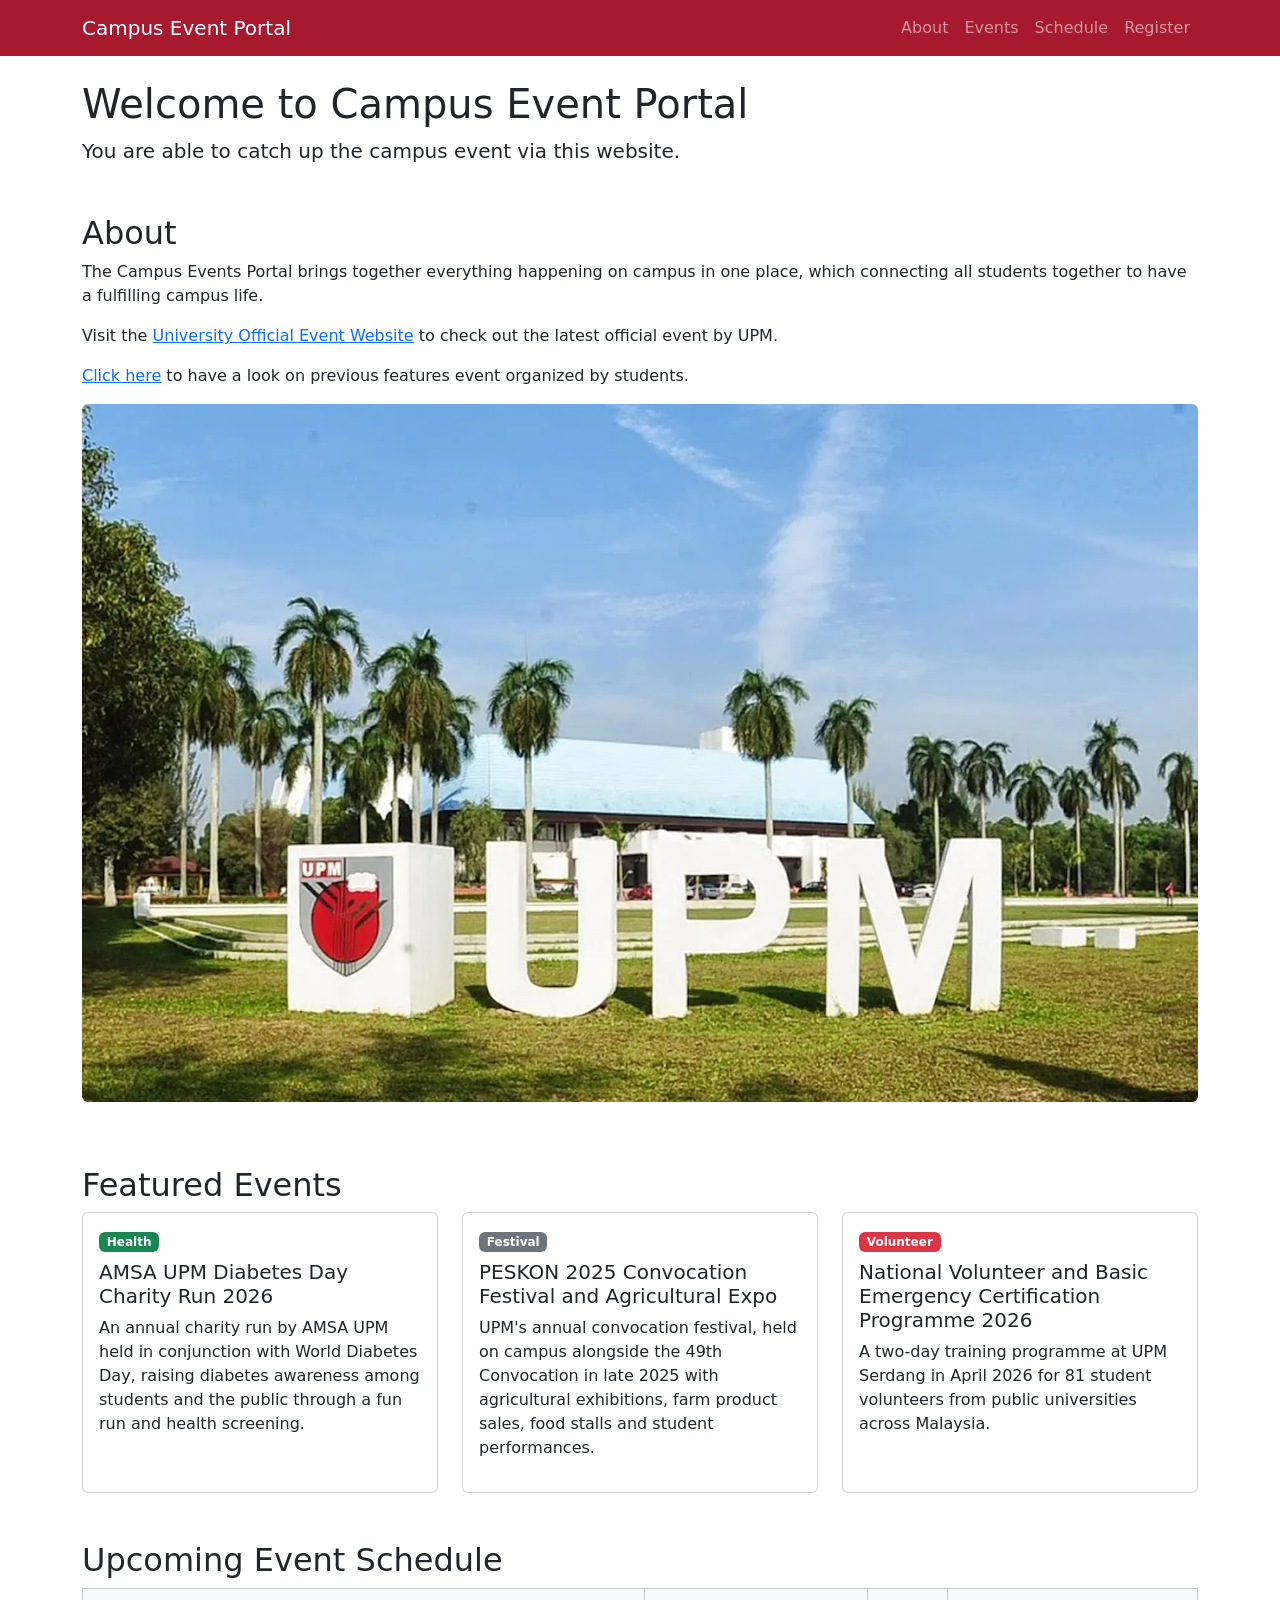
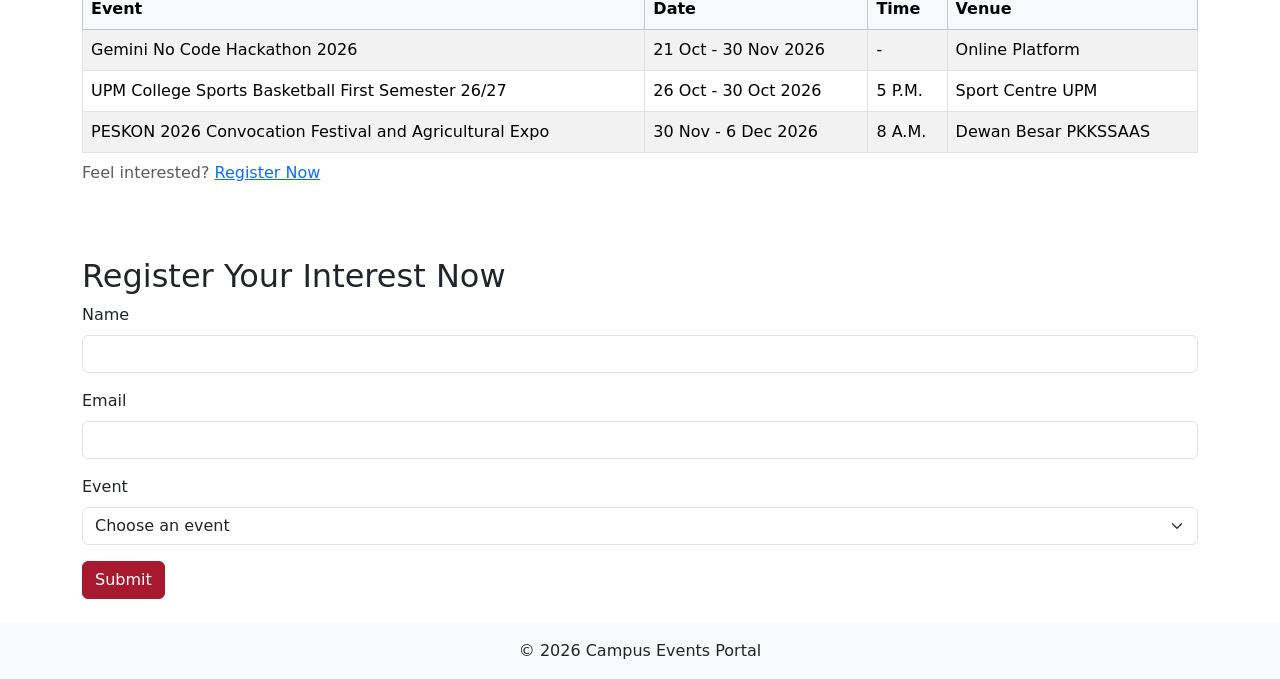
<file: lab02-b/index.html>
<!doctype html>
<html lang="en">
  <head>
    <meta charset="UTF-8" />
    <meta name="viewport" content="width=device-width, initial-scale=1.0" />
    <title>Campus Event Portal</title>

    <!--Bootstrap Reference-->
    <link
      href="https://cdn.jsdelivr.net/npm/bootstrap@5.3.8/dist/css/bootstrap.min.css"
      rel="stylesheet"
      integrity="sha384-sRIl4kxILFvY47J16cr9ZwB07vP4J8+LH7qKQnuqkuIAvNWLzeN8tE5YBujZqJLB"
      crossorigin="anonymous"
    />

    <link href="css/custom.css" rel="stylesheet" />
  </head>
  <body>
    <header>
      <nav class="navbar navbar-expand-lg navbar-dark bg-brand">
        <div class="container">
          <a class="navbar-brand" href="#top">Campus Event Portal</a>
          <button
            class="navbar-toggler"
            type="button"
            data-bs-toggle="collapse"
            data-bs-target="#mainNav"
            aria-controls="mainNav"
            aria-expanded="false"
            aria-label="Toggle navigation"
          >
            <span class="navbar-toggler-icon"></span>
          </button>
          <div class="collapse navbar-collapse" id="mainNav">
            <ul class="navbar-nav ms-auto">
              <li class="nav-item">
                <a class="nav-link" href="#about">About</a>
              </li>
              <li class="nav-item">
                <a class="nav-link" href="#featured-events">Events</a>
              </li>
              <li class="nav-item">
                <a class="nav-link" href="#schedule">Schedule</a>
              </li>
              <li class="nav-item">
                <a class="nav-link" href="#register">Register</a>
              </li>
            </ul>
          </div>
        </div>
      </nav>
    </header>

    <main id="top" class="container py-4">
      <h1>Welcome to Campus Event Portal</h1>
      <p class="lead">
        You are able to catch up the campus event via this website.
      </p>

      <section id="about" class="section-space">
        <h2>About</h2>
        <p>
          The Campus Events Portal brings together everything happening on
          campus in one place, which connecting all students together to have a
          fulfilling campus life.
        </p>
        <p>
          Visit the
          <a href="https://event.upm.edu.my/"
            >University Official Event Website</a
          >
          to check out the latest official event by UPM.
        </p>
        <p>
          <a href="#featured-events">Click here</a> to have a look on previous
          features event organized by students.
        </p>

        <img
          src="image.png"
          class="img-fluid rounded mb-3"
          alt="UPM sign and logo on the campus lawn with palm trees and hall at behind"
        />
      </section>

      <section id="featured-events" class="section-space">
        <h2>Featured Events</h2>
        <ul class="row list-unstyled g-4">
          <li class="col-12 col-md-6 col-lg-4">
            <article class="card h-100">
              <div class="card-body">
                <span class="badge text-bg-success mb-2">Health</span>
                <p class="card-title h5">
                  AMSA UPM Diabetes Day Charity Run 2026
                </p>
                <p class>
                  An annual charity run by AMSA UPM held in conjunction with
                  World Diabetes Day, raising diabetes awareness among students
                  and the public through a fun run and health screening.
                </p>
              </div>
            </article>
          </li>
          <li class="col-12 col-md-6 col-lg-4">
            <article class="card h-100">
              <div class="card-body">
                <span class="badge text-bg-secondary mb-2">Festival</span>
                <p class="card-title h5">
                  PESKON 2025 Convocation Festival and Agricultural Expo
                </p>
                <p class>
                  UPM's annual convocation festival, held on campus alongside
                  the 49th Convocation in late 2025 with agricultural
                  exhibitions, farm product sales, food stalls and student
                  performances.
                </p>
              </div>
            </article>
          </li>
          <li class="col-12 col-md-6 col-lg-4">
            <article class="card h-100">
              <div class="card-body">
                <span class="badge text-bg-danger mb-2">Volunteer</span>
                <p class="card-title h5">
                  National Volunteer and Basic Emergency Certification Programme
                  2026
                </p>
                <p class>
                  A two-day training programme at UPM Serdang in April 2026 for
                  81 student volunteers from public universities across
                  Malaysia.
                </p>
              </div>
            </article>
          </li>
        </ul>
      </section>

      <section id="schedule" class="section-space">
        <h2>Upcoming Event Schedule</h2>
        <div class="table-responsive">
          <table class="table table-striped table-bordered align-middle">
            <caption>
              Feel interested?
              <a href="#register">Register Now</a>
            </caption>
            <thead class="table-light">
              <tr>
                <th scope="col">Event</th>
                <th scope="col">Date</th>
                <th scope="col">Time</th>
                <th scope="col">Venue</th>
              </tr>
            </thead>
            <tbody>
              <tr>
                <td>Gemini No Code Hackathon 2026</td>
                <td>21 Oct - 30 Nov 2026</td>
                <td>-</td>
                <td>Online Platform</td>
              </tr>
              <tr>
                <td>UPM College Sports Basketball First Semester 26/27</td>
                <td>26 Oct - 30 Oct 2026</td>
                <td>5 P.M.</td>
                <td>Sport Centre UPM</td>
              </tr>
              <tr>
                <td>PESKON 2026 Convocation Festival and Agricultural Expo</td>
                <td>30 Nov - 6 Dec 2026</td>
                <td>8 A.M.</td>
                <td>Dewan Besar PKKSSAAS</td>
              </tr>
            </tbody>
          </table>
        </div>
      </section>

      <section id="register" class="section-space">
        <h2>Register Your Interest Now</h2>
        <form
          action="register.php"
          method="post"
          class="needs-validation"
          novalidate
        >
          <div class="mb-3">
            <label for="name" class="form-label">Name</label>
            <input
              type="text"
              class="form-control"
              id="name"
              name="name"
              required
            />
            <div class="invalid-feedback">Please enter your name.</div>
          </div>
          <div class="mb-3">
            <label for="email" class="form-label">Email</label>
            <input
              type="email"
              class="form-control"
              id="email"
              name="email"
              required
            />
            <div class="invalid-feedback">
              Please enter a valid email address.
            </div>
          </div>
          <div class="mb-3">
            <label for="event" class="form-label">Event</label>
            <select class="form-select" id="event" name="event" required>
              <option value="" selected disabled>Choose an event</option>
              <option value="hackathon">Gemini No Code Hackathon 2026</option>
              <option value="college-sports">
                UPM College Sports Basketball First Semester 26/27
              </option>
              <option value="festival">
                PESKON 2026 Convocation Festival and Agricultural Expo
              </option>
            </select>
            <div class="invalid-feedback">Please choose an event.</div>
          </div>
          <button type="submit" class="btn btn-brand">Submit</button>
        </form>
      </section>
    </main>

    <footer class="bg-light py-3 text-center">
      <p class="mb-0">&copy; 2026 Campus Events Portal</p>
    </footer>
    <!--Latest Javascript-->
    <script
      src="https://cdn.jsdelivr.net/npm/bootstrap@5.3.8/dist/js/bootstrap.min.js"
      integrity="sha384-G/EV+4j2dNv+tEPo3++6LCgdCROaejBqfUeNjuKAiuXbjrxilcCdDz6ZAVfHWe1Y"
      crossorigin="anonymous"
    ></script>
    <script>
      document.querySelectorAll(".needs-validation").forEach(function (form) {
        form.addEventListener("submit", function (event) {
          if (!form.checkValidity()) {
            event.preventDefault();
            event.stopPropagation();
          }
          form.classList.add("was-validated");
        });
      });
    </script>
  </body>
</html>
</file>
<file: lab02-b/css/custom.css>
:root {
  --brand: #a6192e;
  --brand-dark: #7d1222;
}

.bg-brand {
  background-color: var(--brand);
}

.btn-brand {
  background-color: var(--brand);
  border-color: var(--brand);
  color: #fff;
}

.btn-brand:hover,
.btn-brand:focus {
  background-color: var(--brand-dark);
  border-color: var(--brand-dark);
  color: #fff;
}

/* Keyboard focus outline */
a:focus-visible,
button:focus-visible,
.form-control:focus-visible,
.form-select:focus-visible {
  outline: 3px solid #f20;
  outline-offset: 2px;
}

/* Consistent space between page sections */
.section-space {
  margin-top: 3rem;
}
</file>
